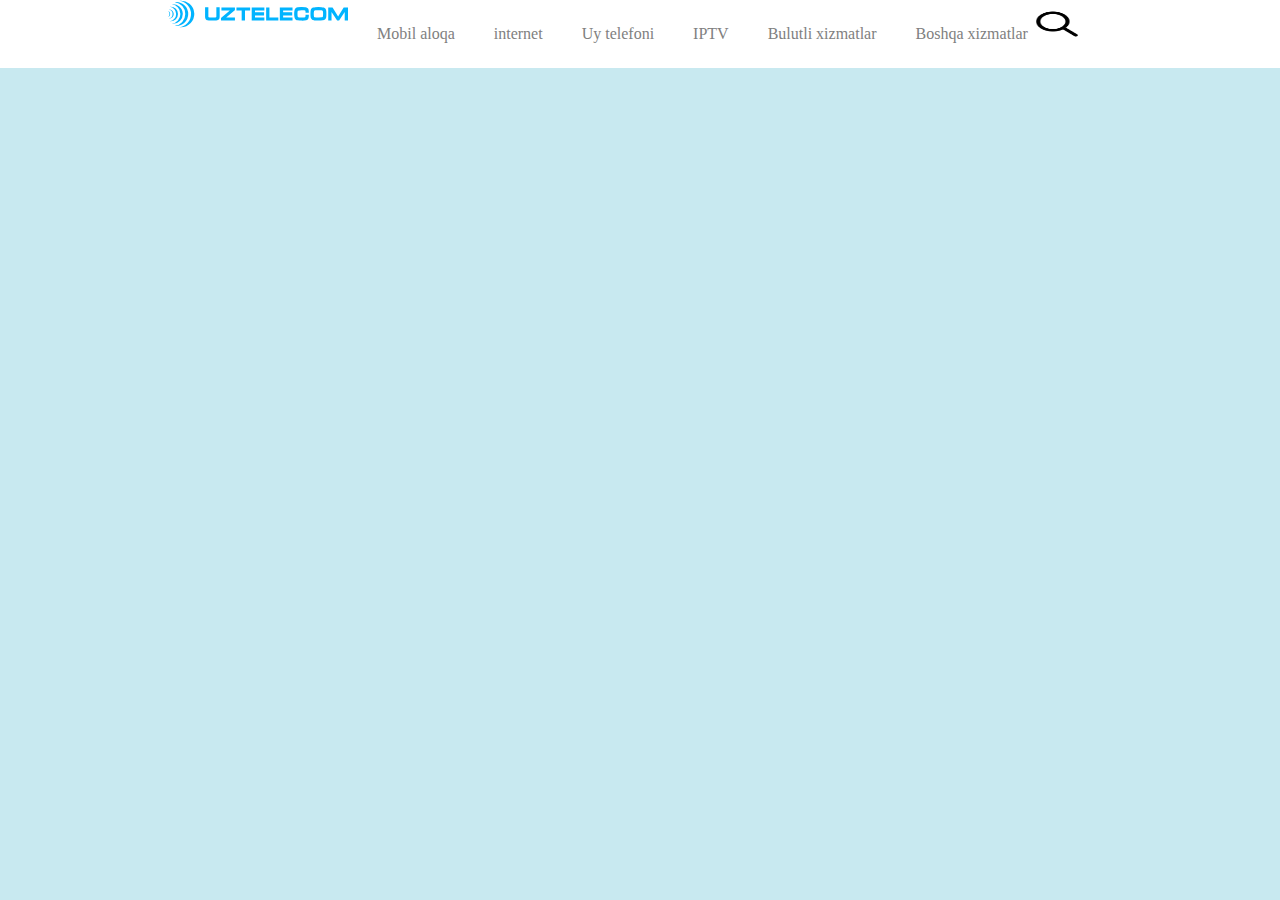
<file: index/index.html>
<!DOCTYPE html>
<html lang="en">
<head>
    <meta charset="UTF-8">
    <title>Title</title>
    <link rel="stylesheet" href="../css/main.css">
</head>
<body>

<div class="navbar sticky">
    <div class="navbar-menu">
        <img src="../rasmlar/uztelecom.svg" class="logo" width="180" height="50" alt="">
        <div class="navbar-item"><a href="#">Mobil aloqa</a>
            <ul class="drop-menu">
                <li class="drop-item navbar-item">GSM</li>
                <li class="drop-item navbar-item">CDMA</li>
            </ul>
        </div>
        <div class="navbar-item"><a href="#">internet</a>
            <ul class="drop-menu">
                <img src="../rasmlar/down-arrow.svg"  class="logo" width="20" height="15" alt="" >
                <li class="drop-item navbar-item">Tariflar</li>
                <li class="drop-item navbar-item">Xizmatlar</li>
                <li class="drop-item navbar-item">Qanday ulanish mumkun?</li>
                <li class="drop-item navbar-item">Foydali ahborot</li>
                <li class="drop-item navbar-item">Qurilmalar</li>
            </ul>
        </div>
        <div class="navbar-item"><a href="#">Uy telefoni</a>
            <ul class="drop-menu">
                <li class="drop-item navbar-item">Tariflar</li>
                <li class="drop-item navbar-item">Xalqaro xizmatlar</li>
                <li class="drop-item navbar-item">Qo'simcha xizmatlar</li>
                <li class="drop-item navbar-item">Chiroyli raqamlar</li>
            </ul>
        </div>
        <div class="navbar-item"><a href="#">IPTV</a>
            <ul class="drop-menu">
                <li class="drop-item navbar-item">Tariflar</li>
                <li class="drop-item navbar-item">Kanalar</li>
                <li class="drop-item navbar-item">Xizmatlar</li>

            </ul>
        </div>
        <div class="navbar-item"><a href="#">Bulutli xizmatlar</a>
            <ul class="drop-menu">
                <li class="drop-item navbar-item">Virtual Dedicated Server</li>
                <li class="drop-item navbar-item">Virtual Desktop Infrastructure</li>
                <li class="drop-item navbar-item">UZCLOUD.UZ vidiokonferensaloqasi</li>
                <li class="drop-item navbar-item">Colocation</li>
                <li class="drop-item navbar-item">WEB-Hosting va Domen</li>
                <li class="drop-item navbar-item">UZTELECOM Disc</li>

            </ul>
        </div>
        <div class="navbar-item"><a href="#">Boshqa xizmatlar</a>
            <img src="../rasmlar/4024513.png" width="50" height="30" alt="">
            <ul class="drop-menu">
                <li class="drop-item navbar-item">Call-markaz xizmatlari</li>


            </ul>
        </div>
    </div>
</div>

</body>
</html>
</file>
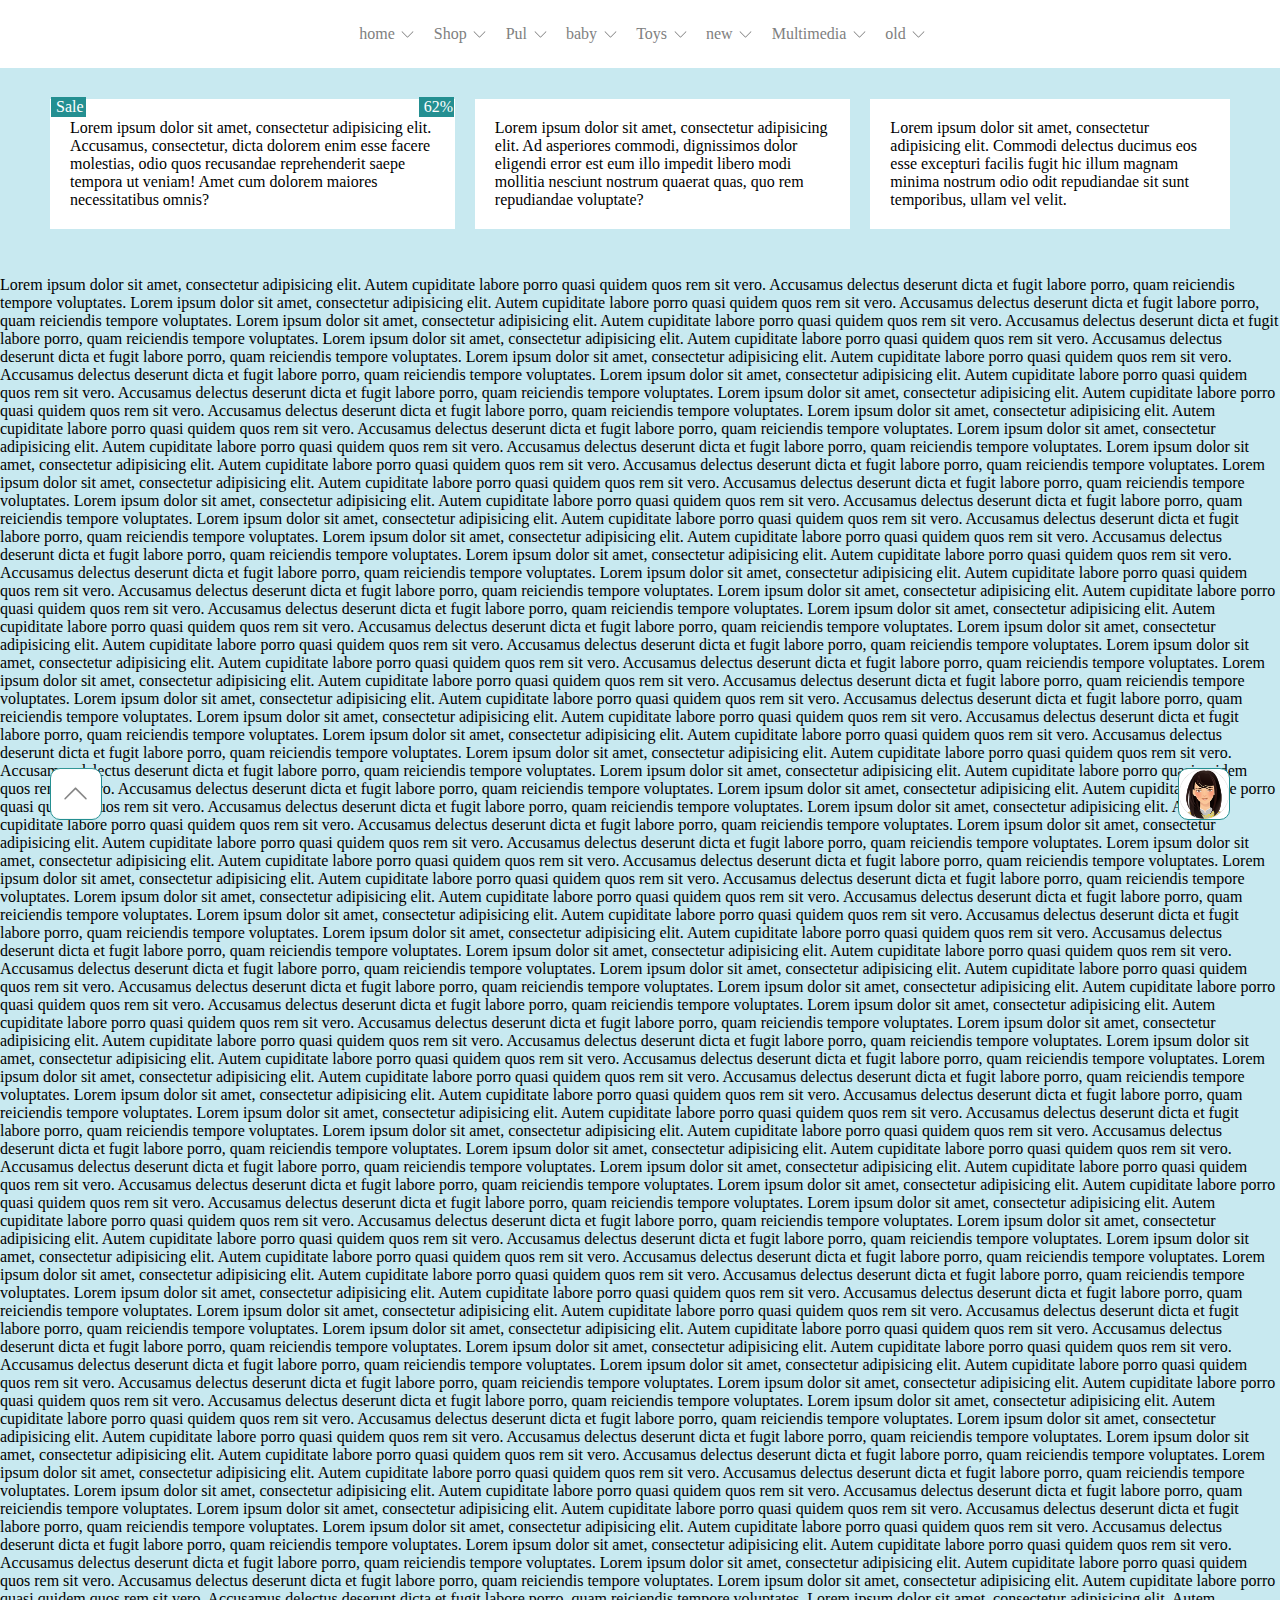
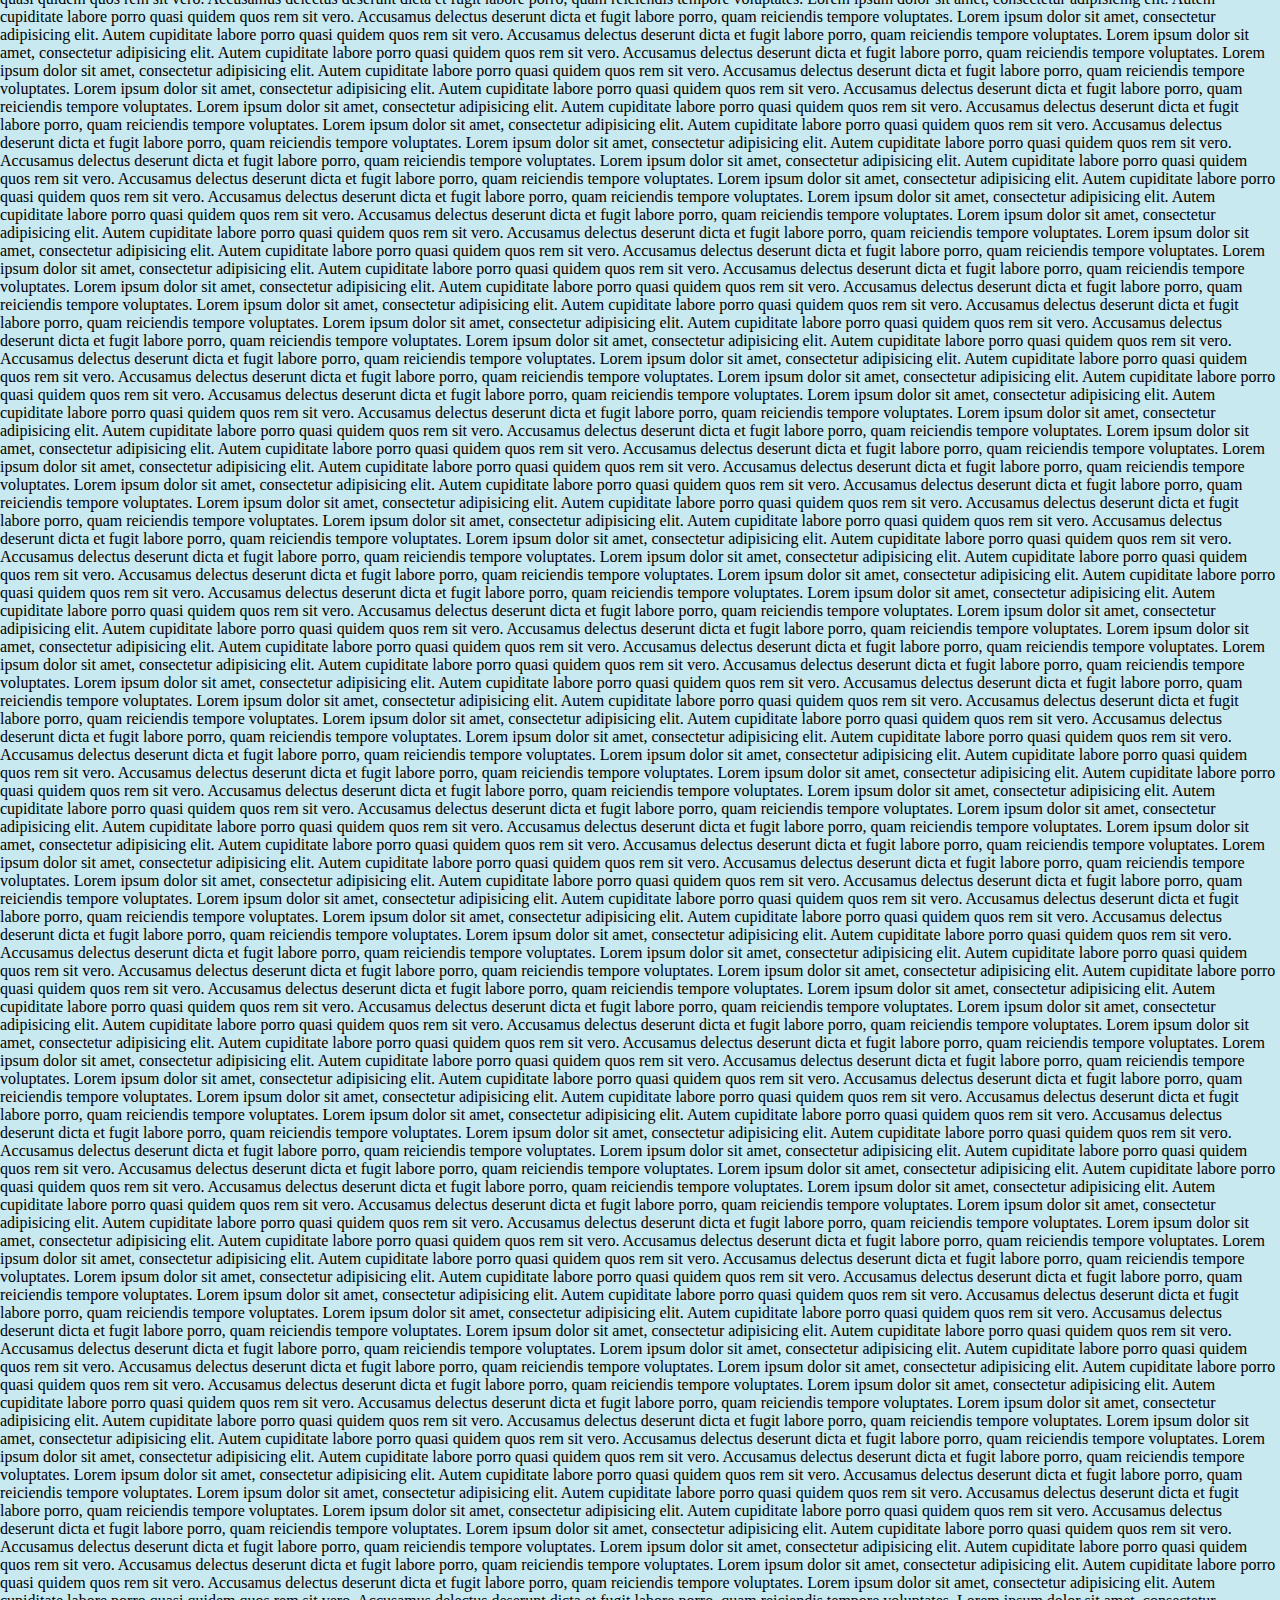
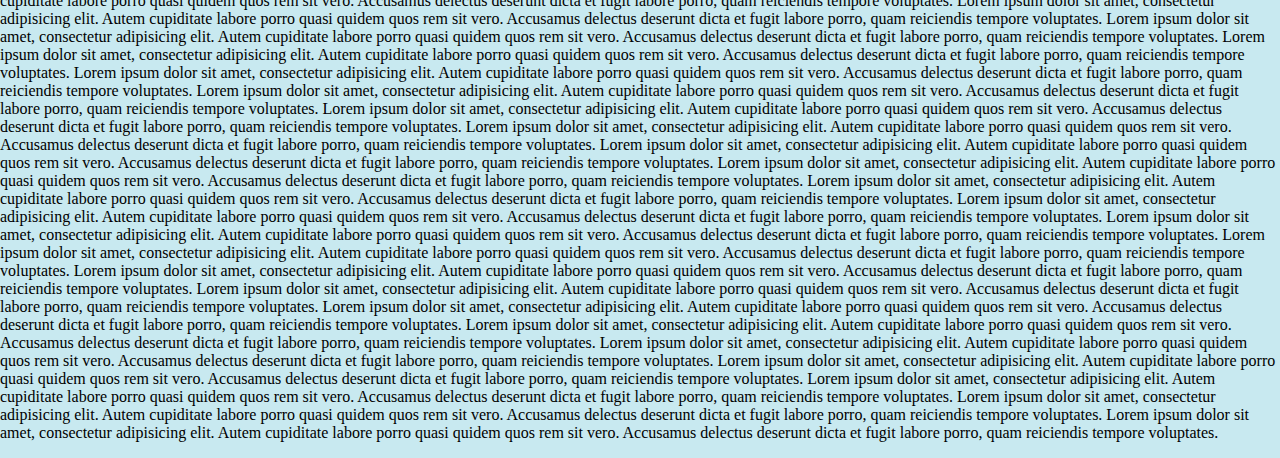
<file: index/index2.html>
<!DOCTYPE html>
<html lang="en">
<head>
    <meta charset="UTF-8">
    <title>Title</title>
    <link rel="stylesheet" href="../css/main2.css">
</head>
<body>

<div class="navbar sticky">
    <ul class="navbar-menu">
        <li class="navbar-item"><a href="#">home</a>
            <ul class="drop-menu">
                <li class="drop-item navbar-item">Home 1.1</li>
                <li class="drop-item navbar-item">Home 1.2</li>
                <li class="drop-item navbar-item">Home 1.3</li>
            </ul>
        </li>
        <li class="navbar-item"><a href="#">Shop</a>
            <ul class="drop-menu">
                <li class="drop-item navbar-item">shop 1.1</li>
                <li class="drop-item navbar-item">shop 1.2</li>
                <li class="drop-item navbar-item">shop 1.3</li>
            </ul>


        </li>
        <li class="navbar-item"><a href="#">Pul</a>
            <ul class="drop-menu">
                <li class="drop-item navbar-item">pul 1.1</li>
                <li class="drop-item navbar-item">pul 1.2</li>
                <li class="drop-item navbar-item">pul 1.3</li>

            </ul>

        </li>
        <li class="navbar-item"><a href="#">baby</a>
            <ul class="drop-menu">
                <li class="drop-item navbar-item">baby 1.1</li>
                <li class="drop-item navbar-item">baby 1.2</li>
                <li class="drop-item navbar-item">baby 1.3</li>

            </ul>

        </li>
        <li class="navbar-item"><a href="#">Toys</a>
            <ul class="drop-menu">
                <li class="drop-item navbar-item">toys 1.1</li>
                <li class="drop-item navbar-item">toys 1.2</li>
                <li class="drop-item navbar-item">toys 1.3</li>

            </ul>

        </li>
        <li class="navbar-item"><a href="#">new</a>
            <ul class="drop-menu">
                <li class="drop-item navbar-item">new 1.1</li>
                <li class="drop-item navbar-item">new 1.2</li>
                <li class="drop-item navbar-item">new 1.3</li>

            </ul>

        </li>
        <li class="navbar-item"><a href="#">Multimedia</a>
            <ul class="drop-menu">
                <li class="drop-item navbar-item">multimedia 1.1</li>
                <li class="drop-item navbar-item">multimedia 1.2</li>
                <li class="drop-item navbar-item">multimedia 1.3</li>

            </ul>

        </li>
        <li class="navbar-item"><a href="#">old</a>
            <ul class="drop-menu">
                <li class="drop-item navbar-item">sale 1.1</li>
                <li class="drop-item navbar-item">sale 1.2</li>
                <li class="drop-item navbar-item">sale 1.3</li>

            </ul>

        </li>
    </ul>

</div>

<div class="flex-box">
    <div class="flex-item">
        <div class="badge">62%</div>
        <div class="badge2">Sale</div>
        <p>
            Lorem ipsum dolor sit amet, consectetur adipisicing elit. Accusamus, consectetur,
            dicta dolorem enim esse facere molestias, odio quos recusandae reprehenderit saepe
            tempora ut veniam! Amet cum dolorem maiores necessitatibus omnis?
        </p>
    </div>
    <div class="flex-item">

        <p>
            Lorem ipsum dolor sit amet, consectetur adipisicing elit. Ad asperiores commodi,
            dignissimos dolor eligendi error est eum illo impedit libero modi mollitia nesciunt
            nostrum quaerat quas, quo rem repudiandae voluptate?
        </p>
    </div>
    <div class="flex-item">
        <p>
            Lorem ipsum dolor sit amet, consectetur adipisicing elit. Commodi delectus ducimus
            eos esse excepturi facilis fugit hic illum magnam minima nostrum odio odit repudiandae
            sit sunt temporibus, ullam vel velit.
        </p>
    </div>
</div>

<a href="#" class="fixed"></a>
<a href="#" class="fixed2"></a>
<p>
    Lorem ipsum dolor sit amet, consectetur adipisicing elit. Autem cupiditate labore porro quasi quidem quos rem sit vero. Accusamus delectus deserunt dicta et fugit labore porro, quam reiciendis tempore voluptates.
    Lorem ipsum dolor sit amet, consectetur adipisicing elit. Autem cupiditate labore porro quasi quidem quos rem sit vero. Accusamus delectus deserunt dicta et fugit labore porro, quam reiciendis tempore voluptates.
    Lorem ipsum dolor sit amet, consectetur adipisicing elit. Autem cupiditate labore porro quasi quidem quos rem sit vero. Accusamus delectus deserunt dicta et fugit labore porro, quam reiciendis tempore voluptates.
    Lorem ipsum dolor sit amet, consectetur adipisicing elit. Autem cupiditate labore porro quasi quidem quos rem sit vero. Accusamus delectus deserunt dicta et fugit labore porro, quam reiciendis tempore voluptates.
    Lorem ipsum dolor sit amet, consectetur adipisicing elit. Autem cupiditate labore porro quasi quidem quos rem sit vero. Accusamus delectus deserunt dicta et fugit labore porro, quam reiciendis tempore voluptates.
    Lorem ipsum dolor sit amet, consectetur adipisicing elit. Autem cupiditate labore porro quasi quidem quos rem sit vero. Accusamus delectus deserunt dicta et fugit labore porro, quam reiciendis tempore voluptates.
    Lorem ipsum dolor sit amet, consectetur adipisicing elit. Autem cupiditate labore porro quasi quidem quos rem sit vero. Accusamus delectus deserunt dicta et fugit labore porro, quam reiciendis tempore voluptates.
    Lorem ipsum dolor sit amet, consectetur adipisicing elit. Autem cupiditate labore porro quasi quidem quos rem sit vero. Accusamus delectus deserunt dicta et fugit labore porro, quam reiciendis tempore voluptates.
    Lorem ipsum dolor sit amet, consectetur adipisicing elit. Autem cupiditate labore porro quasi quidem quos rem sit vero. Accusamus delectus deserunt dicta et fugit labore porro, quam reiciendis tempore voluptates.
    Lorem ipsum dolor sit amet, consectetur adipisicing elit. Autem cupiditate labore porro quasi quidem quos rem sit vero. Accusamus delectus deserunt dicta et fugit labore porro, quam reiciendis tempore voluptates.
    Lorem ipsum dolor sit amet, consectetur adipisicing elit. Autem cupiditate labore porro quasi quidem quos rem sit vero. Accusamus delectus deserunt dicta et fugit labore porro, quam reiciendis tempore voluptates.
    Lorem ipsum dolor sit amet, consectetur adipisicing elit. Autem cupiditate labore porro quasi quidem quos rem sit vero. Accusamus delectus deserunt dicta et fugit labore porro, quam reiciendis tempore voluptates.
    Lorem ipsum dolor sit amet, consectetur adipisicing elit. Autem cupiditate labore porro quasi quidem quos rem sit vero. Accusamus delectus deserunt dicta et fugit labore porro, quam reiciendis tempore voluptates.
    Lorem ipsum dolor sit amet, consectetur adipisicing elit. Autem cupiditate labore porro quasi quidem quos rem sit vero. Accusamus delectus deserunt dicta et fugit labore porro, quam reiciendis tempore voluptates.
    Lorem ipsum dolor sit amet, consectetur adipisicing elit. Autem cupiditate labore porro quasi quidem quos rem sit vero. Accusamus delectus deserunt dicta et fugit labore porro, quam reiciendis tempore voluptates.
    Lorem ipsum dolor sit amet, consectetur adipisicing elit. Autem cupiditate labore porro quasi quidem quos rem sit vero. Accusamus delectus deserunt dicta et fugit labore porro, quam reiciendis tempore voluptates.
    Lorem ipsum dolor sit amet, consectetur adipisicing elit. Autem cupiditate labore porro quasi quidem quos rem sit vero. Accusamus delectus deserunt dicta et fugit labore porro, quam reiciendis tempore voluptates.
    Lorem ipsum dolor sit amet, consectetur adipisicing elit. Autem cupiditate labore porro quasi quidem quos rem sit vero. Accusamus delectus deserunt dicta et fugit labore porro, quam reiciendis tempore voluptates.
    Lorem ipsum dolor sit amet, consectetur adipisicing elit. Autem cupiditate labore porro quasi quidem quos rem sit vero. Accusamus delectus deserunt dicta et fugit labore porro, quam reiciendis tempore voluptates.
    Lorem ipsum dolor sit amet, consectetur adipisicing elit. Autem cupiditate labore porro quasi quidem quos rem sit vero. Accusamus delectus deserunt dicta et fugit labore porro, quam reiciendis tempore voluptates.
    Lorem ipsum dolor sit amet, consectetur adipisicing elit. Autem cupiditate labore porro quasi quidem quos rem sit vero. Accusamus delectus deserunt dicta et fugit labore porro, quam reiciendis tempore voluptates.
    Lorem ipsum dolor sit amet, consectetur adipisicing elit. Autem cupiditate labore porro quasi quidem quos rem sit vero. Accusamus delectus deserunt dicta et fugit labore porro, quam reiciendis tempore voluptates.
    Lorem ipsum dolor sit amet, consectetur adipisicing elit. Autem cupiditate labore porro quasi quidem quos rem sit vero. Accusamus delectus deserunt dicta et fugit labore porro, quam reiciendis tempore voluptates.
    Lorem ipsum dolor sit amet, consectetur adipisicing elit. Autem cupiditate labore porro quasi quidem quos rem sit vero. Accusamus delectus deserunt dicta et fugit labore porro, quam reiciendis tempore voluptates.
    Lorem ipsum dolor sit amet, consectetur adipisicing elit. Autem cupiditate labore porro quasi quidem quos rem sit vero. Accusamus delectus deserunt dicta et fugit labore porro, quam reiciendis tempore voluptates.
    Lorem ipsum dolor sit amet, consectetur adipisicing elit. Autem cupiditate labore porro quasi quidem quos rem sit vero. Accusamus delectus deserunt dicta et fugit labore porro, quam reiciendis tempore voluptates.
    Lorem ipsum dolor sit amet, consectetur adipisicing elit. Autem cupiditate labore porro quasi quidem quos rem sit vero. Accusamus delectus deserunt dicta et fugit labore porro, quam reiciendis tempore voluptates.
    Lorem ipsum dolor sit amet, consectetur adipisicing elit. Autem cupiditate labore porro quasi quidem quos rem sit vero. Accusamus delectus deserunt dicta et fugit labore porro, quam reiciendis tempore voluptates.
    Lorem ipsum dolor sit amet, consectetur adipisicing elit. Autem cupiditate labore porro quasi quidem quos rem sit vero. Accusamus delectus deserunt dicta et fugit labore porro, quam reiciendis tempore voluptates.
    Lorem ipsum dolor sit amet, consectetur adipisicing elit. Autem cupiditate labore porro quasi quidem quos rem sit vero. Accusamus delectus deserunt dicta et fugit labore porro, quam reiciendis tempore voluptates.
    Lorem ipsum dolor sit amet, consectetur adipisicing elit. Autem cupiditate labore porro quasi quidem quos rem sit vero. Accusamus delectus deserunt dicta et fugit labore porro, quam reiciendis tempore voluptates.
    Lorem ipsum dolor sit amet, consectetur adipisicing elit. Autem cupiditate labore porro quasi quidem quos rem sit vero. Accusamus delectus deserunt dicta et fugit labore porro, quam reiciendis tempore voluptates.
    Lorem ipsum dolor sit amet, consectetur adipisicing elit. Autem cupiditate labore porro quasi quidem quos rem sit vero. Accusamus delectus deserunt dicta et fugit labore porro, quam reiciendis tempore voluptates.
    Lorem ipsum dolor sit amet, consectetur adipisicing elit. Autem cupiditate labore porro quasi quidem quos rem sit vero. Accusamus delectus deserunt dicta et fugit labore porro, quam reiciendis tempore voluptates.
    Lorem ipsum dolor sit amet, consectetur adipisicing elit. Autem cupiditate labore porro quasi quidem quos rem sit vero. Accusamus delectus deserunt dicta et fugit labore porro, quam reiciendis tempore voluptates.
    Lorem ipsum dolor sit amet, consectetur adipisicing elit. Autem cupiditate labore porro quasi quidem quos rem sit vero. Accusamus delectus deserunt dicta et fugit labore porro, quam reiciendis tempore voluptates.
    Lorem ipsum dolor sit amet, consectetur adipisicing elit. Autem cupiditate labore porro quasi quidem quos rem sit vero. Accusamus delectus deserunt dicta et fugit labore porro, quam reiciendis tempore voluptates.
    Lorem ipsum dolor sit amet, consectetur adipisicing elit. Autem cupiditate labore porro quasi quidem quos rem sit vero. Accusamus delectus deserunt dicta et fugit labore porro, quam reiciendis tempore voluptates.
    Lorem ipsum dolor sit amet, consectetur adipisicing elit. Autem cupiditate labore porro quasi quidem quos rem sit vero. Accusamus delectus deserunt dicta et fugit labore porro, quam reiciendis tempore voluptates.
    Lorem ipsum dolor sit amet, consectetur adipisicing elit. Autem cupiditate labore porro quasi quidem quos rem sit vero. Accusamus delectus deserunt dicta et fugit labore porro, quam reiciendis tempore voluptates.
    Lorem ipsum dolor sit amet, consectetur adipisicing elit. Autem cupiditate labore porro quasi quidem quos rem sit vero. Accusamus delectus deserunt dicta et fugit labore porro, quam reiciendis tempore voluptates.
    Lorem ipsum dolor sit amet, consectetur adipisicing elit. Autem cupiditate labore porro quasi quidem quos rem sit vero. Accusamus delectus deserunt dicta et fugit labore porro, quam reiciendis tempore voluptates.
    Lorem ipsum dolor sit amet, consectetur adipisicing elit. Autem cupiditate labore porro quasi quidem quos rem sit vero. Accusamus delectus deserunt dicta et fugit labore porro, quam reiciendis tempore voluptates.
    Lorem ipsum dolor sit amet, consectetur adipisicing elit. Autem cupiditate labore porro quasi quidem quos rem sit vero. Accusamus delectus deserunt dicta et fugit labore porro, quam reiciendis tempore voluptates.
    Lorem ipsum dolor sit amet, consectetur adipisicing elit. Autem cupiditate labore porro quasi quidem quos rem sit vero. Accusamus delectus deserunt dicta et fugit labore porro, quam reiciendis tempore voluptates.
    Lorem ipsum dolor sit amet, consectetur adipisicing elit. Autem cupiditate labore porro quasi quidem quos rem sit vero. Accusamus delectus deserunt dicta et fugit labore porro, quam reiciendis tempore voluptates.
    Lorem ipsum dolor sit amet, consectetur adipisicing elit. Autem cupiditate labore porro quasi quidem quos rem sit vero. Accusamus delectus deserunt dicta et fugit labore porro, quam reiciendis tempore voluptates.
    Lorem ipsum dolor sit amet, consectetur adipisicing elit. Autem cupiditate labore porro quasi quidem quos rem sit vero. Accusamus delectus deserunt dicta et fugit labore porro, quam reiciendis tempore voluptates.
    Lorem ipsum dolor sit amet, consectetur adipisicing elit. Autem cupiditate labore porro quasi quidem quos rem sit vero. Accusamus delectus deserunt dicta et fugit labore porro, quam reiciendis tempore voluptates.
    Lorem ipsum dolor sit amet, consectetur adipisicing elit. Autem cupiditate labore porro quasi quidem quos rem sit vero. Accusamus delectus deserunt dicta et fugit labore porro, quam reiciendis tempore voluptates.
    Lorem ipsum dolor sit amet, consectetur adipisicing elit. Autem cupiditate labore porro quasi quidem quos rem sit vero. Accusamus delectus deserunt dicta et fugit labore porro, quam reiciendis tempore voluptates.
    Lorem ipsum dolor sit amet, consectetur adipisicing elit. Autem cupiditate labore porro quasi quidem quos rem sit vero. Accusamus delectus deserunt dicta et fugit labore porro, quam reiciendis tempore voluptates.
    Lorem ipsum dolor sit amet, consectetur adipisicing elit. Autem cupiditate labore porro quasi quidem quos rem sit vero. Accusamus delectus deserunt dicta et fugit labore porro, quam reiciendis tempore voluptates.
    Lorem ipsum dolor sit amet, consectetur adipisicing elit. Autem cupiditate labore porro quasi quidem quos rem sit vero. Accusamus delectus deserunt dicta et fugit labore porro, quam reiciendis tempore voluptates.
    Lorem ipsum dolor sit amet, consectetur adipisicing elit. Autem cupiditate labore porro quasi quidem quos rem sit vero. Accusamus delectus deserunt dicta et fugit labore porro, quam reiciendis tempore voluptates.
    Lorem ipsum dolor sit amet, consectetur adipisicing elit. Autem cupiditate labore porro quasi quidem quos rem sit vero. Accusamus delectus deserunt dicta et fugit labore porro, quam reiciendis tempore voluptates.
    Lorem ipsum dolor sit amet, consectetur adipisicing elit. Autem cupiditate labore porro quasi quidem quos rem sit vero. Accusamus delectus deserunt dicta et fugit labore porro, quam reiciendis tempore voluptates.
    Lorem ipsum dolor sit amet, consectetur adipisicing elit. Autem cupiditate labore porro quasi quidem quos rem sit vero. Accusamus delectus deserunt dicta et fugit labore porro, quam reiciendis tempore voluptates.
    Lorem ipsum dolor sit amet, consectetur adipisicing elit. Autem cupiditate labore porro quasi quidem quos rem sit vero. Accusamus delectus deserunt dicta et fugit labore porro, quam reiciendis tempore voluptates.
    Lorem ipsum dolor sit amet, consectetur adipisicing elit. Autem cupiditate labore porro quasi quidem quos rem sit vero. Accusamus delectus deserunt dicta et fugit labore porro, quam reiciendis tempore voluptates.
    Lorem ipsum dolor sit amet, consectetur adipisicing elit. Autem cupiditate labore porro quasi quidem quos rem sit vero. Accusamus delectus deserunt dicta et fugit labore porro, quam reiciendis tempore voluptates.
    Lorem ipsum dolor sit amet, consectetur adipisicing elit. Autem cupiditate labore porro quasi quidem quos rem sit vero. Accusamus delectus deserunt dicta et fugit labore porro, quam reiciendis tempore voluptates.
    Lorem ipsum dolor sit amet, consectetur adipisicing elit. Autem cupiditate labore porro quasi quidem quos rem sit vero. Accusamus delectus deserunt dicta et fugit labore porro, quam reiciendis tempore voluptates.
    Lorem ipsum dolor sit amet, consectetur adipisicing elit. Autem cupiditate labore porro quasi quidem quos rem sit vero. Accusamus delectus deserunt dicta et fugit labore porro, quam reiciendis tempore voluptates.
    Lorem ipsum dolor sit amet, consectetur adipisicing elit. Autem cupiditate labore porro quasi quidem quos rem sit vero. Accusamus delectus deserunt dicta et fugit labore porro, quam reiciendis tempore voluptates.
    Lorem ipsum dolor sit amet, consectetur adipisicing elit. Autem cupiditate labore porro quasi quidem quos rem sit vero. Accusamus delectus deserunt dicta et fugit labore porro, quam reiciendis tempore voluptates.
    Lorem ipsum dolor sit amet, consectetur adipisicing elit. Autem cupiditate labore porro quasi quidem quos rem sit vero. Accusamus delectus deserunt dicta et fugit labore porro, quam reiciendis tempore voluptates.
    Lorem ipsum dolor sit amet, consectetur adipisicing elit. Autem cupiditate labore porro quasi quidem quos rem sit vero. Accusamus delectus deserunt dicta et fugit labore porro, quam reiciendis tempore voluptates.
    Lorem ipsum dolor sit amet, consectetur adipisicing elit. Autem cupiditate labore porro quasi quidem quos rem sit vero. Accusamus delectus deserunt dicta et fugit labore porro, quam reiciendis tempore voluptates.
    Lorem ipsum dolor sit amet, consectetur adipisicing elit. Autem cupiditate labore porro quasi quidem quos rem sit vero. Accusamus delectus deserunt dicta et fugit labore porro, quam reiciendis tempore voluptates.
    Lorem ipsum dolor sit amet, consectetur adipisicing elit. Autem cupiditate labore porro quasi quidem quos rem sit vero. Accusamus delectus deserunt dicta et fugit labore porro, quam reiciendis tempore voluptates.
    Lorem ipsum dolor sit amet, consectetur adipisicing elit. Autem cupiditate labore porro quasi quidem quos rem sit vero. Accusamus delectus deserunt dicta et fugit labore porro, quam reiciendis tempore voluptates.
    Lorem ipsum dolor sit amet, consectetur adipisicing elit. Autem cupiditate labore porro quasi quidem quos rem sit vero. Accusamus delectus deserunt dicta et fugit labore porro, quam reiciendis tempore voluptates.
    Lorem ipsum dolor sit amet, consectetur adipisicing elit. Autem cupiditate labore porro quasi quidem quos rem sit vero. Accusamus delectus deserunt dicta et fugit labore porro, quam reiciendis tempore voluptates.
    Lorem ipsum dolor sit amet, consectetur adipisicing elit. Autem cupiditate labore porro quasi quidem quos rem sit vero. Accusamus delectus deserunt dicta et fugit labore porro, quam reiciendis tempore voluptates.
    Lorem ipsum dolor sit amet, consectetur adipisicing elit. Autem cupiditate labore porro quasi quidem quos rem sit vero. Accusamus delectus deserunt dicta et fugit labore porro, quam reiciendis tempore voluptates.
    Lorem ipsum dolor sit amet, consectetur adipisicing elit. Autem cupiditate labore porro quasi quidem quos rem sit vero. Accusamus delectus deserunt dicta et fugit labore porro, quam reiciendis tempore voluptates.
    Lorem ipsum dolor sit amet, consectetur adipisicing elit. Autem cupiditate labore porro quasi quidem quos rem sit vero. Accusamus delectus deserunt dicta et fugit labore porro, quam reiciendis tempore voluptates.
    Lorem ipsum dolor sit amet, consectetur adipisicing elit. Autem cupiditate labore porro quasi quidem quos rem sit vero. Accusamus delectus deserunt dicta et fugit labore porro, quam reiciendis tempore voluptates.
    Lorem ipsum dolor sit amet, consectetur adipisicing elit. Autem cupiditate labore porro quasi quidem quos rem sit vero. Accusamus delectus deserunt dicta et fugit labore porro, quam reiciendis tempore voluptates.
    Lorem ipsum dolor sit amet, consectetur adipisicing elit. Autem cupiditate labore porro quasi quidem quos rem sit vero. Accusamus delectus deserunt dicta et fugit labore porro, quam reiciendis tempore voluptates.
    Lorem ipsum dolor sit amet, consectetur adipisicing elit. Autem cupiditate labore porro quasi quidem quos rem sit vero. Accusamus delectus deserunt dicta et fugit labore porro, quam reiciendis tempore voluptates.
    Lorem ipsum dolor sit amet, consectetur adipisicing elit. Autem cupiditate labore porro quasi quidem quos rem sit vero. Accusamus delectus deserunt dicta et fugit labore porro, quam reiciendis tempore voluptates.
    Lorem ipsum dolor sit amet, consectetur adipisicing elit. Autem cupiditate labore porro quasi quidem quos rem sit vero. Accusamus delectus deserunt dicta et fugit labore porro, quam reiciendis tempore voluptates.
    Lorem ipsum dolor sit amet, consectetur adipisicing elit. Autem cupiditate labore porro quasi quidem quos rem sit vero. Accusamus delectus deserunt dicta et fugit labore porro, quam reiciendis tempore voluptates.
    Lorem ipsum dolor sit amet, consectetur adipisicing elit. Autem cupiditate labore porro quasi quidem quos rem sit vero. Accusamus delectus deserunt dicta et fugit labore porro, quam reiciendis tempore voluptates.
    Lorem ipsum dolor sit amet, consectetur adipisicing elit. Autem cupiditate labore porro quasi quidem quos rem sit vero. Accusamus delectus deserunt dicta et fugit labore porro, quam reiciendis tempore voluptates.
    Lorem ipsum dolor sit amet, consectetur adipisicing elit. Autem cupiditate labore porro quasi quidem quos rem sit vero. Accusamus delectus deserunt dicta et fugit labore porro, quam reiciendis tempore voluptates.
    Lorem ipsum dolor sit amet, consectetur adipisicing elit. Autem cupiditate labore porro quasi quidem quos rem sit vero. Accusamus delectus deserunt dicta et fugit labore porro, quam reiciendis tempore voluptates.
    Lorem ipsum dolor sit amet, consectetur adipisicing elit. Autem cupiditate labore porro quasi quidem quos rem sit vero. Accusamus delectus deserunt dicta et fugit labore porro, quam reiciendis tempore voluptates.
    Lorem ipsum dolor sit amet, consectetur adipisicing elit. Autem cupiditate labore porro quasi quidem quos rem sit vero. Accusamus delectus deserunt dicta et fugit labore porro, quam reiciendis tempore voluptates.
    Lorem ipsum dolor sit amet, consectetur adipisicing elit. Autem cupiditate labore porro quasi quidem quos rem sit vero. Accusamus delectus deserunt dicta et fugit labore porro, quam reiciendis tempore voluptates.
    Lorem ipsum dolor sit amet, consectetur adipisicing elit. Autem cupiditate labore porro quasi quidem quos rem sit vero. Accusamus delectus deserunt dicta et fugit labore porro, quam reiciendis tempore voluptates.
    Lorem ipsum dolor sit amet, consectetur adipisicing elit. Autem cupiditate labore porro quasi quidem quos rem sit vero. Accusamus delectus deserunt dicta et fugit labore porro, quam reiciendis tempore voluptates.
    Lorem ipsum dolor sit amet, consectetur adipisicing elit. Autem cupiditate labore porro quasi quidem quos rem sit vero. Accusamus delectus deserunt dicta et fugit labore porro, quam reiciendis tempore voluptates.
    Lorem ipsum dolor sit amet, consectetur adipisicing elit. Autem cupiditate labore porro quasi quidem quos rem sit vero. Accusamus delectus deserunt dicta et fugit labore porro, quam reiciendis tempore voluptates.
    Lorem ipsum dolor sit amet, consectetur adipisicing elit. Autem cupiditate labore porro quasi quidem quos rem sit vero. Accusamus delectus deserunt dicta et fugit labore porro, quam reiciendis tempore voluptates.
    Lorem ipsum dolor sit amet, consectetur adipisicing elit. Autem cupiditate labore porro quasi quidem quos rem sit vero. Accusamus delectus deserunt dicta et fugit labore porro, quam reiciendis tempore voluptates.
    Lorem ipsum dolor sit amet, consectetur adipisicing elit. Autem cupiditate labore porro quasi quidem quos rem sit vero. Accusamus delectus deserunt dicta et fugit labore porro, quam reiciendis tempore voluptates.
    Lorem ipsum dolor sit amet, consectetur adipisicing elit. Autem cupiditate labore porro quasi quidem quos rem sit vero. Accusamus delectus deserunt dicta et fugit labore porro, quam reiciendis tempore voluptates.
    Lorem ipsum dolor sit amet, consectetur adipisicing elit. Autem cupiditate labore porro quasi quidem quos rem sit vero. Accusamus delectus deserunt dicta et fugit labore porro, quam reiciendis tempore voluptates.
    Lorem ipsum dolor sit amet, consectetur adipisicing elit. Autem cupiditate labore porro quasi quidem quos rem sit vero. Accusamus delectus deserunt dicta et fugit labore porro, quam reiciendis tempore voluptates.
    Lorem ipsum dolor sit amet, consectetur adipisicing elit. Autem cupiditate labore porro quasi quidem quos rem sit vero. Accusamus delectus deserunt dicta et fugit labore porro, quam reiciendis tempore voluptates.
    Lorem ipsum dolor sit amet, consectetur adipisicing elit. Autem cupiditate labore porro quasi quidem quos rem sit vero. Accusamus delectus deserunt dicta et fugit labore porro, quam reiciendis tempore voluptates.
    Lorem ipsum dolor sit amet, consectetur adipisicing elit. Autem cupiditate labore porro quasi quidem quos rem sit vero. Accusamus delectus deserunt dicta et fugit labore porro, quam reiciendis tempore voluptates.
    Lorem ipsum dolor sit amet, consectetur adipisicing elit. Autem cupiditate labore porro quasi quidem quos rem sit vero. Accusamus delectus deserunt dicta et fugit labore porro, quam reiciendis tempore voluptates.
    Lorem ipsum dolor sit amet, consectetur adipisicing elit. Autem cupiditate labore porro quasi quidem quos rem sit vero. Accusamus delectus deserunt dicta et fugit labore porro, quam reiciendis tempore voluptates.
    Lorem ipsum dolor sit amet, consectetur adipisicing elit. Autem cupiditate labore porro quasi quidem quos rem sit vero. Accusamus delectus deserunt dicta et fugit labore porro, quam reiciendis tempore voluptates.
    Lorem ipsum dolor sit amet, consectetur adipisicing elit. Autem cupiditate labore porro quasi quidem quos rem sit vero. Accusamus delectus deserunt dicta et fugit labore porro, quam reiciendis tempore voluptates.
    Lorem ipsum dolor sit amet, consectetur adipisicing elit. Autem cupiditate labore porro quasi quidem quos rem sit vero. Accusamus delectus deserunt dicta et fugit labore porro, quam reiciendis tempore voluptates.
    Lorem ipsum dolor sit amet, consectetur adipisicing elit. Autem cupiditate labore porro quasi quidem quos rem sit vero. Accusamus delectus deserunt dicta et fugit labore porro, quam reiciendis tempore voluptates.
    Lorem ipsum dolor sit amet, consectetur adipisicing elit. Autem cupiditate labore porro quasi quidem quos rem sit vero. Accusamus delectus deserunt dicta et fugit labore porro, quam reiciendis tempore voluptates.
    Lorem ipsum dolor sit amet, consectetur adipisicing elit. Autem cupiditate labore porro quasi quidem quos rem sit vero. Accusamus delectus deserunt dicta et fugit labore porro, quam reiciendis tempore voluptates.
    Lorem ipsum dolor sit amet, consectetur adipisicing elit. Autem cupiditate labore porro quasi quidem quos rem sit vero. Accusamus delectus deserunt dicta et fugit labore porro, quam reiciendis tempore voluptates.
    Lorem ipsum dolor sit amet, consectetur adipisicing elit. Autem cupiditate labore porro quasi quidem quos rem sit vero. Accusamus delectus deserunt dicta et fugit labore porro, quam reiciendis tempore voluptates.
    Lorem ipsum dolor sit amet, consectetur adipisicing elit. Autem cupiditate labore porro quasi quidem quos rem sit vero. Accusamus delectus deserunt dicta et fugit labore porro, quam reiciendis tempore voluptates.
    Lorem ipsum dolor sit amet, consectetur adipisicing elit. Autem cupiditate labore porro quasi quidem quos rem sit vero. Accusamus delectus deserunt dicta et fugit labore porro, quam reiciendis tempore voluptates.
    Lorem ipsum dolor sit amet, consectetur adipisicing elit. Autem cupiditate labore porro quasi quidem quos rem sit vero. Accusamus delectus deserunt dicta et fugit labore porro, quam reiciendis tempore voluptates.
    Lorem ipsum dolor sit amet, consectetur adipisicing elit. Autem cupiditate labore porro quasi quidem quos rem sit vero. Accusamus delectus deserunt dicta et fugit labore porro, quam reiciendis tempore voluptates.
    Lorem ipsum dolor sit amet, consectetur adipisicing elit. Autem cupiditate labore porro quasi quidem quos rem sit vero. Accusamus delectus deserunt dicta et fugit labore porro, quam reiciendis tempore voluptates.
    Lorem ipsum dolor sit amet, consectetur adipisicing elit. Autem cupiditate labore porro quasi quidem quos rem sit vero. Accusamus delectus deserunt dicta et fugit labore porro, quam reiciendis tempore voluptates.
    Lorem ipsum dolor sit amet, consectetur adipisicing elit. Autem cupiditate labore porro quasi quidem quos rem sit vero. Accusamus delectus deserunt dicta et fugit labore porro, quam reiciendis tempore voluptates.
    Lorem ipsum dolor sit amet, consectetur adipisicing elit. Autem cupiditate labore porro quasi quidem quos rem sit vero. Accusamus delectus deserunt dicta et fugit labore porro, quam reiciendis tempore voluptates.
    Lorem ipsum dolor sit amet, consectetur adipisicing elit. Autem cupiditate labore porro quasi quidem quos rem sit vero. Accusamus delectus deserunt dicta et fugit labore porro, quam reiciendis tempore voluptates.
    Lorem ipsum dolor sit amet, consectetur adipisicing elit. Autem cupiditate labore porro quasi quidem quos rem sit vero. Accusamus delectus deserunt dicta et fugit labore porro, quam reiciendis tempore voluptates.
    Lorem ipsum dolor sit amet, consectetur adipisicing elit. Autem cupiditate labore porro quasi quidem quos rem sit vero. Accusamus delectus deserunt dicta et fugit labore porro, quam reiciendis tempore voluptates.
    Lorem ipsum dolor sit amet, consectetur adipisicing elit. Autem cupiditate labore porro quasi quidem quos rem sit vero. Accusamus delectus deserunt dicta et fugit labore porro, quam reiciendis tempore voluptates.
    Lorem ipsum dolor sit amet, consectetur adipisicing elit. Autem cupiditate labore porro quasi quidem quos rem sit vero. Accusamus delectus deserunt dicta et fugit labore porro, quam reiciendis tempore voluptates.
    Lorem ipsum dolor sit amet, consectetur adipisicing elit. Autem cupiditate labore porro quasi quidem quos rem sit vero. Accusamus delectus deserunt dicta et fugit labore porro, quam reiciendis tempore voluptates.
    Lorem ipsum dolor sit amet, consectetur adipisicing elit. Autem cupiditate labore porro quasi quidem quos rem sit vero. Accusamus delectus deserunt dicta et fugit labore porro, quam reiciendis tempore voluptates.
    Lorem ipsum dolor sit amet, consectetur adipisicing elit. Autem cupiditate labore porro quasi quidem quos rem sit vero. Accusamus delectus deserunt dicta et fugit labore porro, quam reiciendis tempore voluptates.
    Lorem ipsum dolor sit amet, consectetur adipisicing elit. Autem cupiditate labore porro quasi quidem quos rem sit vero. Accusamus delectus deserunt dicta et fugit labore porro, quam reiciendis tempore voluptates.
    Lorem ipsum dolor sit amet, consectetur adipisicing elit. Autem cupiditate labore porro quasi quidem quos rem sit vero. Accusamus delectus deserunt dicta et fugit labore porro, quam reiciendis tempore voluptates.
    Lorem ipsum dolor sit amet, consectetur adipisicing elit. Autem cupiditate labore porro quasi quidem quos rem sit vero. Accusamus delectus deserunt dicta et fugit labore porro, quam reiciendis tempore voluptates.
    Lorem ipsum dolor sit amet, consectetur adipisicing elit. Autem cupiditate labore porro quasi quidem quos rem sit vero. Accusamus delectus deserunt dicta et fugit labore porro, quam reiciendis tempore voluptates.
    Lorem ipsum dolor sit amet, consectetur adipisicing elit. Autem cupiditate labore porro quasi quidem quos rem sit vero. Accusamus delectus deserunt dicta et fugit labore porro, quam reiciendis tempore voluptates.
    Lorem ipsum dolor sit amet, consectetur adipisicing elit. Autem cupiditate labore porro quasi quidem quos rem sit vero. Accusamus delectus deserunt dicta et fugit labore porro, quam reiciendis tempore voluptates.
    Lorem ipsum dolor sit amet, consectetur adipisicing elit. Autem cupiditate labore porro quasi quidem quos rem sit vero. Accusamus delectus deserunt dicta et fugit labore porro, quam reiciendis tempore voluptates.
    Lorem ipsum dolor sit amet, consectetur adipisicing elit. Autem cupiditate labore porro quasi quidem quos rem sit vero. Accusamus delectus deserunt dicta et fugit labore porro, quam reiciendis tempore voluptates.
    Lorem ipsum dolor sit amet, consectetur adipisicing elit. Autem cupiditate labore porro quasi quidem quos rem sit vero. Accusamus delectus deserunt dicta et fugit labore porro, quam reiciendis tempore voluptates.
    Lorem ipsum dolor sit amet, consectetur adipisicing elit. Autem cupiditate labore porro quasi quidem quos rem sit vero. Accusamus delectus deserunt dicta et fugit labore porro, quam reiciendis tempore voluptates.
    Lorem ipsum dolor sit amet, consectetur adipisicing elit. Autem cupiditate labore porro quasi quidem quos rem sit vero. Accusamus delectus deserunt dicta et fugit labore porro, quam reiciendis tempore voluptates.
    Lorem ipsum dolor sit amet, consectetur adipisicing elit. Autem cupiditate labore porro quasi quidem quos rem sit vero. Accusamus delectus deserunt dicta et fugit labore porro, quam reiciendis tempore voluptates.
    Lorem ipsum dolor sit amet, consectetur adipisicing elit. Autem cupiditate labore porro quasi quidem quos rem sit vero. Accusamus delectus deserunt dicta et fugit labore porro, quam reiciendis tempore voluptates.
    Lorem ipsum dolor sit amet, consectetur adipisicing elit. Autem cupiditate labore porro quasi quidem quos rem sit vero. Accusamus delectus deserunt dicta et fugit labore porro, quam reiciendis tempore voluptates.
    Lorem ipsum dolor sit amet, consectetur adipisicing elit. Autem cupiditate labore porro quasi quidem quos rem sit vero. Accusamus delectus deserunt dicta et fugit labore porro, quam reiciendis tempore voluptates.
    Lorem ipsum dolor sit amet, consectetur adipisicing elit. Autem cupiditate labore porro quasi quidem quos rem sit vero. Accusamus delectus deserunt dicta et fugit labore porro, quam reiciendis tempore voluptates.
    Lorem ipsum dolor sit amet, consectetur adipisicing elit. Autem cupiditate labore porro quasi quidem quos rem sit vero. Accusamus delectus deserunt dicta et fugit labore porro, quam reiciendis tempore voluptates.
    Lorem ipsum dolor sit amet, consectetur adipisicing elit. Autem cupiditate labore porro quasi quidem quos rem sit vero. Accusamus delectus deserunt dicta et fugit labore porro, quam reiciendis tempore voluptates.
    Lorem ipsum dolor sit amet, consectetur adipisicing elit. Autem cupiditate labore porro quasi quidem quos rem sit vero. Accusamus delectus deserunt dicta et fugit labore porro, quam reiciendis tempore voluptates.
    Lorem ipsum dolor sit amet, consectetur adipisicing elit. Autem cupiditate labore porro quasi quidem quos rem sit vero. Accusamus delectus deserunt dicta et fugit labore porro, quam reiciendis tempore voluptates.
    Lorem ipsum dolor sit amet, consectetur adipisicing elit. Autem cupiditate labore porro quasi quidem quos rem sit vero. Accusamus delectus deserunt dicta et fugit labore porro, quam reiciendis tempore voluptates.
    Lorem ipsum dolor sit amet, consectetur adipisicing elit. Autem cupiditate labore porro quasi quidem quos rem sit vero. Accusamus delectus deserunt dicta et fugit labore porro, quam reiciendis tempore voluptates.
    Lorem ipsum dolor sit amet, consectetur adipisicing elit. Autem cupiditate labore porro quasi quidem quos rem sit vero. Accusamus delectus deserunt dicta et fugit labore porro, quam reiciendis tempore voluptates.
    Lorem ipsum dolor sit amet, consectetur adipisicing elit. Autem cupiditate labore porro quasi quidem quos rem sit vero. Accusamus delectus deserunt dicta et fugit labore porro, quam reiciendis tempore voluptates.
    Lorem ipsum dolor sit amet, consectetur adipisicing elit. Autem cupiditate labore porro quasi quidem quos rem sit vero. Accusamus delectus deserunt dicta et fugit labore porro, quam reiciendis tempore voluptates.
    Lorem ipsum dolor sit amet, consectetur adipisicing elit. Autem cupiditate labore porro quasi quidem quos rem sit vero. Accusamus delectus deserunt dicta et fugit labore porro, quam reiciendis tempore voluptates.
    Lorem ipsum dolor sit amet, consectetur adipisicing elit. Autem cupiditate labore porro quasi quidem quos rem sit vero. Accusamus delectus deserunt dicta et fugit labore porro, quam reiciendis tempore voluptates.
    Lorem ipsum dolor sit amet, consectetur adipisicing elit. Autem cupiditate labore porro quasi quidem quos rem sit vero. Accusamus delectus deserunt dicta et fugit labore porro, quam reiciendis tempore voluptates.
    Lorem ipsum dolor sit amet, consectetur adipisicing elit. Autem cupiditate labore porro quasi quidem quos rem sit vero. Accusamus delectus deserunt dicta et fugit labore porro, quam reiciendis tempore voluptates.
    Lorem ipsum dolor sit amet, consectetur adipisicing elit. Autem cupiditate labore porro quasi quidem quos rem sit vero. Accusamus delectus deserunt dicta et fugit labore porro, quam reiciendis tempore voluptates.
    Lorem ipsum dolor sit amet, consectetur adipisicing elit. Autem cupiditate labore porro quasi quidem quos rem sit vero. Accusamus delectus deserunt dicta et fugit labore porro, quam reiciendis tempore voluptates.
    Lorem ipsum dolor sit amet, consectetur adipisicing elit. Autem cupiditate labore porro quasi quidem quos rem sit vero. Accusamus delectus deserunt dicta et fugit labore porro, quam reiciendis tempore voluptates.
    Lorem ipsum dolor sit amet, consectetur adipisicing elit. Autem cupiditate labore porro quasi quidem quos rem sit vero. Accusamus delectus deserunt dicta et fugit labore porro, quam reiciendis tempore voluptates.
    Lorem ipsum dolor sit amet, consectetur adipisicing elit. Autem cupiditate labore porro quasi quidem quos rem sit vero. Accusamus delectus deserunt dicta et fugit labore porro, quam reiciendis tempore voluptates.
    Lorem ipsum dolor sit amet, consectetur adipisicing elit. Autem cupiditate labore porro quasi quidem quos rem sit vero. Accusamus delectus deserunt dicta et fugit labore porro, quam reiciendis tempore voluptates.
    Lorem ipsum dolor sit amet, consectetur adipisicing elit. Autem cupiditate labore porro quasi quidem quos rem sit vero. Accusamus delectus deserunt dicta et fugit labore porro, quam reiciendis tempore voluptates.
    Lorem ipsum dolor sit amet, consectetur adipisicing elit. Autem cupiditate labore porro quasi quidem quos rem sit vero. Accusamus delectus deserunt dicta et fugit labore porro, quam reiciendis tempore voluptates.
    Lorem ipsum dolor sit amet, consectetur adipisicing elit. Autem cupiditate labore porro quasi quidem quos rem sit vero. Accusamus delectus deserunt dicta et fugit labore porro, quam reiciendis tempore voluptates.
    Lorem ipsum dolor sit amet, consectetur adipisicing elit. Autem cupiditate labore porro quasi quidem quos rem sit vero. Accusamus delectus deserunt dicta et fugit labore porro, quam reiciendis tempore voluptates.
</p>
</body>
</html>
</file>
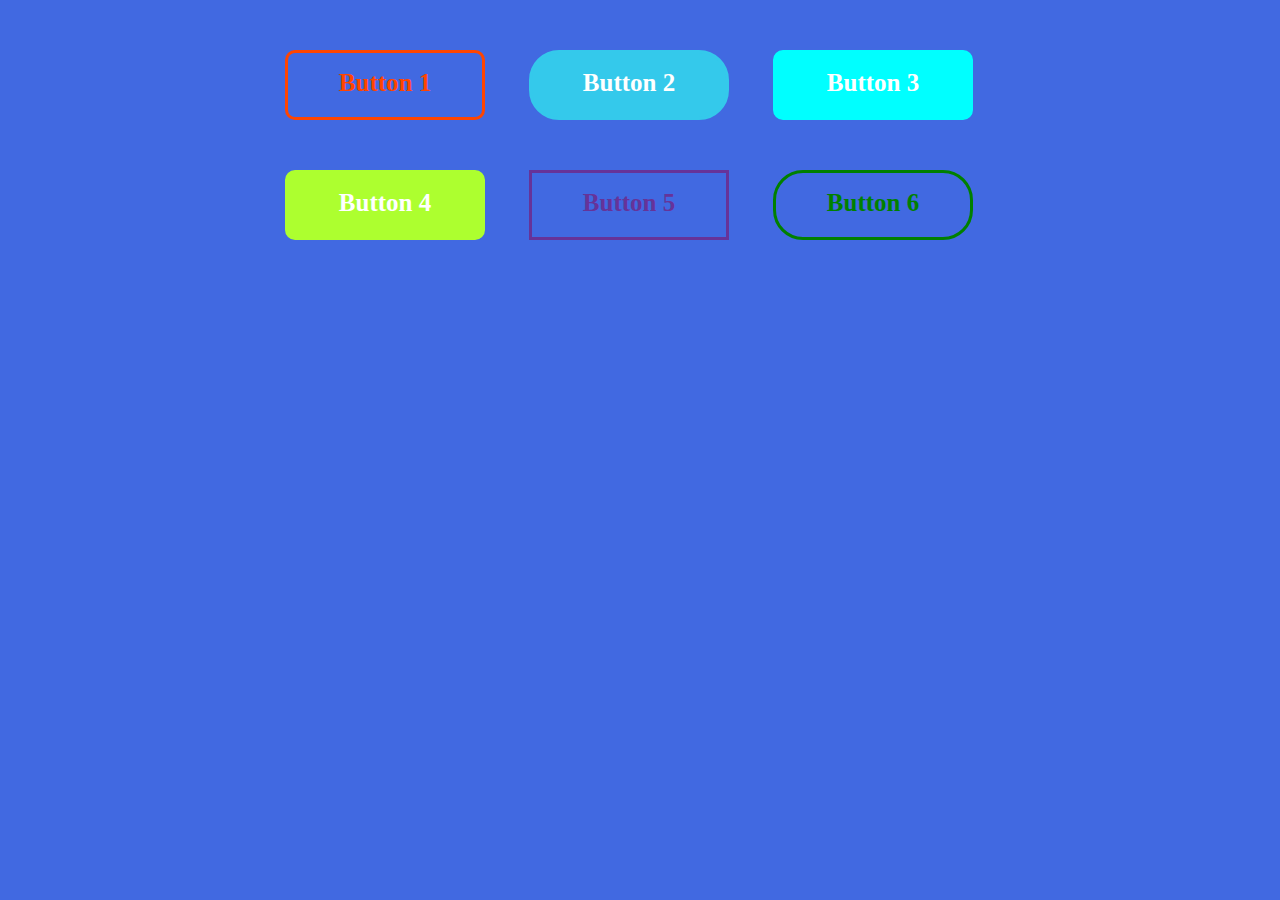
<file: index/index3.html>
<!DOCTYPE html>
<html lang="en">
<head>
  <meta charset="UTF-8">
  <title>Title</title>
    <link rel="stylesheet" href="../css/main3.css">
</head>
<body>

<div class="button-block-1">
  <div class="button-item-1">Button 1</div>
  <div class="button-item-2">Button 2</div>
  <div class="button-item-3">Button 3</div>
</div>

<div class="button-block-2">
  <div class="button-item-4">Button 4</div>
  <div class="button-item-5">Button 5</div>
  <div class="button-item-6">Button 6</div>
</div>



</body>
</html>
</file>
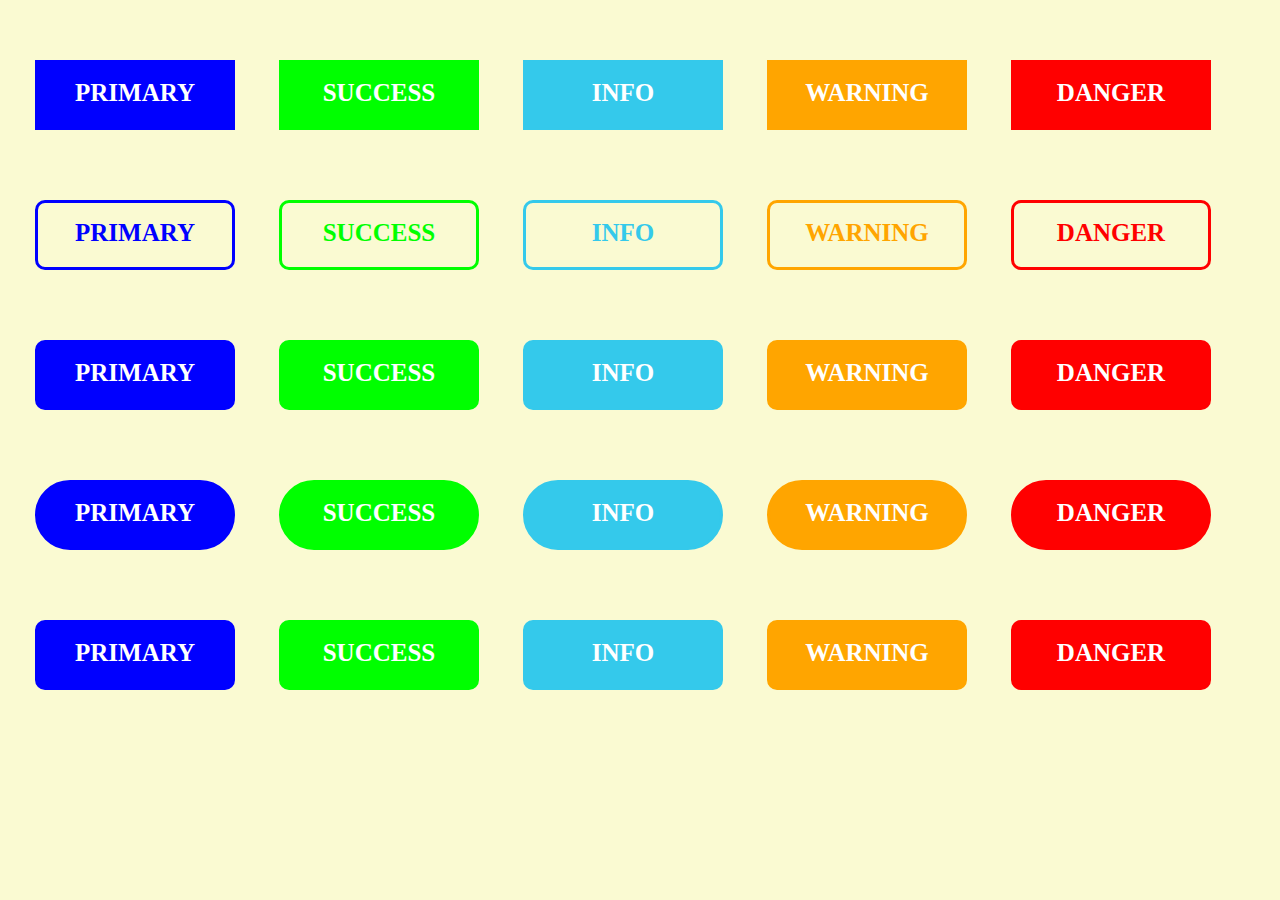
<file: index/index4.html>
<!DOCTYPE html>
<html lang="en">
<head>
    <meta charset="UTF-8">
    <title>Title</title>
  <link rel="stylesheet" href="../css/main4.css">
</head>
<body>
<div class="button-block-1">
  <div class="button-item-1">PRIMARY</div>
  <div class="button-item-2">SUCCESS</div>
  <div class="button-item-3">INFO</div>
  <div class="button-item-4">WARNING</div>
  <div class="button-item-5">DANGER</div>
</div>
<div class="button-block-2">
  <div class="button-item-6">PRIMARY</div>
  <div class="button-item-7">SUCCESS</div>
  <div class="button-item-8">INFO</div>
  <div class="button-item-9">WARNING</div>
  <div class="button-item-10">DANGER</div>
</div>
<div class="button-block-3">
  <div class="button-item-11">PRIMARY</div>
  <div class="button-item-12">SUCCESS</div>
  <div class="button-item-13">INFO</div>
  <div class="button-item-14">WARNING</div>
  <div class="button-item-15">DANGER</div>
</div>
<div class="button-block-4">
  <div class="button-item-16">PRIMARY</div>
  <div class="button-item-17">SUCCESS</div>
  <div class="button-item-18">INFO</div>
  <div class="button-item-19">WARNING</div>
  <div class="button-item-20">DANGER</div>
</div>
<div class="button-block-5">
  <div class="button-item-21">PRIMARY</div>
  <div class="button-item-22">SUCCESS</div>
  <div class="button-item-23">INFO</div>
  <div class="button-item-24">WARNING</div>
  <div class="button-item-25">DANGER</div>
</div>


</body>
</html>
</file>
<file: css/main.css>
body{
    background-color: #c8e9f0;
    margin: 0;
    padding: 0;
}
.navbar{
    background-color: #ffff
}
.navbar-menu{
    margin: 0;
    padding: 0;
    text-align: center;
}
.navbar-item{
    display: inline-block;
    padding: 25px 10px;
    text-align: right;
}
.navbar-item a{
    color: #808080;
    text-decoration: none;
}
.flex-box{
    width: 1200px;
    margin: 0 auto;
    display: flex;
}
.flex-item{
    padding: 15px 10px;
}
.flex-item p{
    background-color: white;
    padding: 20px;
}
.navbar-item:hover{
    background-color: #f1f1f1f1;
}
.navbar-item a:hover{
    color:  #3be9eb;
}
img{
    margin-right: 90px;
    margin-top: 60px;
}

/*
.wrap{
    width: 1200px;
    background-color: white;
    margin: 20px auto;
    padding: 15px;
    box-sizing: border-box;

}
.btn{
    display: inline-block;
    padding: 15px 25px;
    text-decoration: none;
    background-color: #34c9cb;
    border-bottom: 10px solid #248f91;
    transition: all 0.5s ease-in;
    border-radius: 10px;

}
.btn:active{
    border-bottom-width: 5px;
    margin-top: 5px;
}
.btn:focus{
    border-bottom-width: 2px;
    margin-top: 4px;
}
.btn:hover{
    border-radius: 40px;
    padding-left: 400px;
    padding-right: 400px;
}
*/
.logo{
    padding-left: 10px;

}
.navbar-item{
    position: relative;
    padding-right: 25px;
}

.drop-menu{
    position: absolute;
    left: 0;
    top: 100%;
    margin: 0;
    padding: 0;
    width: 120px;
    background-color: white;
    z-index: 1;
    display: none;

}
.navbar-item:hover .drop-menu{
    display: block;
}
img{
    margin-top: -50px;
    margin-right: 15px;
}
</file>
<file: css/main2.css>
body{
    background-color: #c8e9f0;
    margin: 0;
    padding: 0;
}
.navbar{
    background-color: #ffff
}
.navbar-menu{
    margin: 0;
    padding: 0;
    text-align: center;
}
.navbar-item{
    display: inline-block;
    padding: 25px 10px;
}
.navbar-item a{
    color: #808080;
    text-decoration: none;
}
.flex-box{
    width: 1200px;
    margin: 0 auto;
    display: flex;
}
.flex-item{
    padding: 15px 10px;
}
.flex-item p{
    background-color: white;
    padding: 20px;
}
.navbar-item:hover{
    background-color: #f1f1f1f1;
}
.navbar-item a:hover{
    color:  #3be9eb;
}
.navbar-item a:hover{
    border-top: 15px;
}
.logo{
    margin-bottom: -40px;
}
.wrap{
    width: 1200px;
    background-color: white;
    margin: 20px auto;
    padding: 15px;
    box-sizing: border-box;

}
.btn{
    display: inline-block;
    padding: 15px 25px;
    text-decoration: none;
    background-color: #34c9cb;
    border-bottom: 10px solid #248f91;
    transition: all 0.5s ease-in;
    border-radius: 10px;

}
.btn:active{
    border-bottom-width: 5px;
    margin-top: 5px;
}
.btn:focus{
    border-bottom-width: 2px;
    margin-top: 4px;
}
.btn:hover{
    border-radius: 40px;
    padding-left: 400px;
    padding-right: 400px;
}
.sticky{
    position: sticky;
    top: 0;
    left: 0;
    right: 0;
    bottom: 0;
}
.fixed{
    width: 50px;
    height: 50px;
    display: inline-block;
    text-align: center;
    background-color: white;
    border: 1px solid #248f91;
    border-radius: 10px;
    position: fixed;
    left: 50px;
    bottom: 80px;
    line-height: 45px;
    background-image: url("../rasmlar/down-arrow.svg");
    background-size: 50%;
    background-repeat: no-repeat;
    background-position: center center;
    transform: rotate(180deg);
}
.fixed:hover{
    background-color: skyblue;
}
.flex-item{
    position: relative;
    z-index: -1;
}
.badge{
    background-color: #248f91;
    color: white;
    width: 25px;
    height: 20px;
    text-align: center;
    line-height: 20px;
    padding: 0 5px;
    position: absolute;
    top: 29px;
    right: 11px;
}
.badge2{
    background-color: #248f91;
    color: white;
    width: 25px;
    height: 20px;
    text-align: center;
    line-height: 20px;
    padding: 0 5px;
    position: absolute;
    top: 29px;
    left: 11px;
}
.fixed2{
    width: 50px;
    height: 50px;
    display: inline-block;
    text-align: center;
    background-color: white;
    border: 1px solid #248f91;
    border-radius: 10px;
    position: fixed;
    right: 50px;
    bottom: 80px;
    line-height: 45px;
    background-image: url("../rasmlar/q.png");
    background-size: 100%;
    background-repeat: no-repeat;
    background-position: center center;
}
.fixed2:focus{
    width: 400px;
    height: 300px;
    border-radius: 20px;
    background-color: white;
    background-image: url("../rasmlar/q.png");
    background-size: 230px;


}
.navbar-item{
    position: relative;
    padding-right: 25px;
}
.navbar-item:after{
    content: "";
    width: 14px;
    height: 14px;
    display: inline-block;
    background-image: url("../rasmlar/down-arrow.svg");
    background-repeat: no-repeat;
    background-size: 90%;
    background-position: center center;
    /*vertical-align: middle;
    margin-left: 5px;*/
    position: absolute;
    top: 40%;
    right: 5px;
}
.drop-menu{
    position: absolute;
    left: 0;
    top: 100%;
    margin: 0;
    padding: 0;
    width: 120px;
    background-color: white;
    z-index: 1;
    display: none;
}
.navbar-item:hover .drop-menu{
    display: block;
}
</file>
<file: css/main3.css>
body{
    background-color: royalblue;
}
.button-block-1{
    width: 750px;
    margin: 50px auto;
}
.button-block-2{
    width: 750px;
    margin: 50px auto;
}
.button-item-1{
    width: 200px;
    height: 70px;
    border: 3px solid orangered;
    border-radius: 10px;
    padding: 10px 15px;
    box-sizing: border-box;
    color: orangered;
    margin: 0 20px;
    text-align: center;
    line-height: 40px;
    font-size: 25px;
    font-weight: bold;
    display: inline-block;
}
.button-item-2{
    width: 200px;
    height: 70px;
    border: 3px solid #34c9eb;
    border-radius: 30px;
    padding: 10px 15px;
    box-sizing: border-box;
    color: white;
    background-color: #34c9eb;
    margin: 0 20px;
    text-align: center;
    line-height: 40px;
    font-size: 25px;
    font-weight: bold;
    display: inline-block;
}
.button-item-3{
    width: 200px;
    height: 70px;
    border: 3px solid aqua;
    background-color: aqua;
    border-radius: 10px;
    padding: 10px 15px;
    box-sizing: border-box;
    color: white;
    margin: 0 20px;
    text-align: center;
    line-height: 40px;
    font-size: 25px;
    font-weight: bold;
    display: inline-block;
}
.button-item-4{
    width: 200px;
    height: 70px;
    border: 3px solid greenyellow;
    background-color: greenyellow;
    border-radius: 10px;
    padding: 10px 15px;
    box-sizing: border-box;
    color: white;
    margin: 0 20px;
    text-align: center;
    line-height: 40px;
    font-size: 25px;
    font-weight: bold;
    display: inline-block;
}
.button-item-5{
    width: 200px;
    height: 70px;
    border: 3px solid rebeccapurple;
    background-color: royalblue;
    padding: 10px 15px;
    box-sizing: border-box;
    color: rebeccapurple;
    margin: 0 20px;
    text-align: center;
    line-height: 40px;
    font-size: 25px;
    font-weight: bold;
    display: inline-block;
}
.button-item-6{
    width: 200px;
    height: 70px;
    border: 3px solid green;
    background-color: royalblue;
    border-radius: 30px;
    padding: 10px 15px;
    box-sizing: border-box;
    color: green;
    margin: 0 20px;
    text-align: center;
    line-height: 40px;
    font-size: 25px;
    font-weight: bold;
    display: inline-block;
}
</file>
<file: css/main4.css>
body{
    background-color: lightgoldenrodyellow;
}
.button-block-1{
    width: 1250px;
    margin: 50px auto;
}
.button-block-2{
    width: 1250px;
    margin: 50px auto;
}
.button-block-3{
    width: 1250px;
    margin: 50px auto;
}
.button-block-4{
    width: 1250px;
    margin: 50px auto;
}
.button-block-5{
    width: 1250px;
    margin: 50px auto;
}

.button-item-1{
    width: 200px;
    height: 70px;
    border: 3px solid blue;
    padding: 10px 15px;
    box-sizing: border-box;
    color: white;
    background-color: blue;
    margin: 10px 20px;
    text-align: center;
    line-height: 40px;
    font-size: 25px;
    font-weight: bold;
    display: inline-block;
}
.button-item-2{
    width: 200px;
    height: 70px;
    border: 3px solid lime;
    padding: 10px 15px;
    box-sizing: border-box;
    color: white;
    background-color: lime;
    margin: 10px 20px;
    text-align: center;
    line-height: 40px;
    font-size: 25px;
    font-weight: bold;
    display: inline-block;

}
.button-item-3{
    width: 200px;
    height: 70px;
    border: 3px solid #34c9eb;
    padding: 10px 15px;
    box-sizing: border-box;
    color: white;
    background-color: #34c9eb;
    margin: 10px 20px;
    text-align: center;
    line-height: 40px;
    font-size: 25px;
    font-weight: bold;
    display: inline-block;

}
.button-item-4{
    width: 200px;
    height: 70px;
    border: 3px solid orange;
    padding: 10px 15px;
    box-sizing: border-box;
    color: white;
    background-color: orange;
    margin: 10px 20px;
    text-align: center;
    line-height: 40px;
    font-size: 25px;
    font-weight: bold;
    display: inline-block;

}
.button-item-5{
    width: 200px;
    height: 70px;
    border: 3px solid red;
    padding: 10px 15px;
    box-sizing: border-box;
    color: white;
    background-color: red;
    margin: 10px 20px;
    text-align: center;
    line-height: 40px;
    font-size: 25px;
    font-weight: bold;
    display: inline-block;
}

.button-item-6{
    width: 200px;
    height: 70px;
    border: 3px solid blue;
    border-radius: 10px;
    padding: 10px 15px;
    box-sizing: border-box;
    color: blue;
    background-color: lightgoldenrodyellow;
    margin: 10px 20px;
    text-align: center;
    line-height: 40px;
    font-size: 25px;
    font-weight: bold;
    display: inline-block;

}
.button-item-7{
    width: 200px;
    height: 70px;
    border: 3px solid lime;
    border-radius: 10px;
    padding: 10px 15px;
    box-sizing: border-box;
    color: lime;
    background-color: lightgoldenrodyellow;
    margin: 10px 20px;
    text-align: center;
    line-height: 40px;
    font-size: 25px;
    font-weight: bold;
    display: inline-block;

}
.button-item-8{
    width: 200px;
    height: 70px;
    border: 3px solid #34c9eb;
    border-radius: 10px;
    padding: 10px 15px;
    box-sizing: border-box;
    color: #34c9eb;
    background-color: lightgoldenrodyellow;
    margin: 10px 20px;
    text-align: center;
    line-height: 40px;
    font-size: 25px;
    font-weight: bold;
    display: inline-block;

}
.button-item-9{
    width: 200px;
    height: 70px;
    border: 3px solid orange;
    border-radius: 10px;
    padding: 10px 15px;
    box-sizing: border-box;
    color: orange;
    background-color: lightgoldenrodyellow;
    margin: 10px 20px;
    text-align: center;
    line-height: 40px;
    font-size: 25px;
    font-weight: bold;
    display: inline-block;

}
.button-item-10{
    width: 200px;
    height: 70px;
    border: 3px solid red;
    border-radius: 10px;
    padding: 10px 15px;
    box-sizing: border-box;
    color: red;
    background-color: lightgoldenrodyellow;
    margin: 10px 20px;
    text-align: center;
    line-height: 40px;
    font-size: 25px;
    font-weight: bold;
    display: inline-block;

}
.button-item-11{
    width: 200px;
    height: 70px;
    border: 3px solid blue;
    border-radius: 10px;
    padding: 10px 15px;
    box-sizing: border-box;
    color: white;
    background-color: blue;
    margin: 10px 20px;
    text-align: center;
    line-height: 40px;
    font-size: 25px;
    font-weight: bold;
    display: inline-block;
}
.button-item-12{
    width: 200px;
    height: 70px;
    border: 3px solid lime;
    border-radius: 10px;
    padding: 10px 15px;
    box-sizing: border-box;
    color: white;
    background-color: lime;
    margin: 10px 20px;
    text-align: center;
    line-height: 40px;
    font-size: 25px;
    font-weight: bold;
    display: inline-block;
}
.button-item-13{
    width: 200px;
    height: 70px;
    border: 3px solid #34c9eb;
    border-radius: 10px;
    padding: 10px 15px;
    box-sizing: border-box;
    color: white;
    background-color: #34c9eb;
    margin: 10px 20px;
    text-align: center;
    line-height: 40px;
    font-size: 25px;
    font-weight: bold;
    display: inline-block;
}
.button-item-14{
    width: 200px;
    height: 70px;
    border: 3px solid orange;
    border-radius: 10px;
    padding: 10px 15px;
    box-sizing: border-box;
    color: white;
    background-color: orange;
    margin: 10px 20px;
    text-align: center;
    line-height: 40px;
    font-size: 25px;
    font-weight: bold;
    display: inline-block;
}
.button-item-15{
    width: 200px;
    height: 70px;
    border: 3px solid red;
    border-radius: 10px;
    padding: 10px 15px;
    box-sizing: border-box;
    color: white;
    background-color: red;
    margin: 10px 20px;
    text-align: center;
    line-height: 40px;
    font-size: 25px;
    font-weight: bold;
    display: inline-block;
}
.button-item-16{
    width: 200px;
    height: 70px;
    border: 3px solid blue;
    border-radius: 55px;
    padding: 10px 15px;
    box-sizing: border-box;
    color: white;
    background-color: blue;
    margin: 10px 20px;
    text-align: center;
    line-height: 40px;
    font-size: 25px;
    font-weight: bold;
    display: inline-block;
}
.button-item-17{
    width: 200px;
    height: 70px;
    border: 3px solid lime;
    border-radius: 55px;
    padding: 10px 15px;
    box-sizing: border-box;
    color: white;
    background-color: lime;
    margin: 10px 20px;
    text-align: center;
    line-height: 40px;
    font-size: 25px;
    font-weight: bold;
    display: inline-block;
}
.button-item-18{
    width: 200px;
    height: 70px;
    border: 3px solid #34c9eb;
    border-radius: 55px;
    padding: 10px 15px;
    box-sizing: border-box;
    color: white;
    background-color: #34c9eb;
    margin: 10px 20px;
    text-align: center;
    line-height: 40px;
    font-size: 25px;
    font-weight: bold;
    display: inline-block;
}
.button-item-19{
    width: 200px;
    height: 70px;
    border: 3px solid orange;
    border-radius: 55px;
    padding: 10px 15px;
    box-sizing: border-box;
    color: white;
    background-color: orange;
    margin: 10px 20px;
    text-align: center;
    line-height: 40px;
    font-size: 25px;
    font-weight: bold;
    display: inline-block;
}
.button-item-20{
    width: 200px;
    height: 70px;
    border: 3px solid red;
    border-radius: 55px;
    padding: 10px 15px;
    box-sizing: border-box;
    color: white;
    background-color: red;
    margin: 10px 20px;
    text-align: center;
    line-height: 40px;
    font-size: 25px;
    font-weight: bold;
    display: inline-block;
}
.button-item-21{
    width: 200px;
    height: 70px;
    border: 3px solid blue;
    border-radius: 10px;
    padding: 10px 15px;
    box-sizing: border-box;
    color: white;
    background-color: blue;
    margin: 10px 20px;
    text-align: center;
    line-height: 40px;
    font-size: 25px;
    font-weight: bold;
    display: inline-block;

}
.button-item-22{
    width: 200px;
    height: 70px;
    border: 3px solid lime;
    border-radius: 10px;
    padding: 10px 15px;
    box-sizing: border-box;
    color: white;
    background-color: lime;
    margin: 10px 20px;
    text-align: center;
    line-height: 40px;
    font-size: 25px;
    font-weight: bold;
    display: inline-block;

}
.button-item-23{
    width: 200px;
    height: 70px;
    border: 3px solid #34c9eb;
    border-radius: 10px;
    padding: 10px 15px;
    box-sizing: border-box;
    color: white;
    background-color: #34c9eb;
    margin: 10px 20px;
    text-align: center;
    line-height: 40px;
    font-size: 25px;
    font-weight: bold;
    display: inline-block;

}
.button-item-24{
    width: 200px;
    height: 70px;
    border: 3px solid orange;
    border-radius: 10px;
    padding: 10px 15px;
    box-sizing: border-box;
    color: white;
    background-color: orange;
    margin: 10px 20px;
    text-align: center;
    line-height: 40px;
    font-size: 25px;
    font-weight: bold;
    display: inline-block;

}
.button-item-25{
    width: 200px;
    height: 70px;
    border: 3px solid red;
    border-radius: 10px;
    padding: 10px 15px;
    box-sizing: border-box;
    color: white;
    background-color: red;
    margin: 10px 20px;
    text-align: center;
    line-height: 40px;
    font-size: 25px;
    font-weight: bold;
    display: inline-block;

}
</file>
